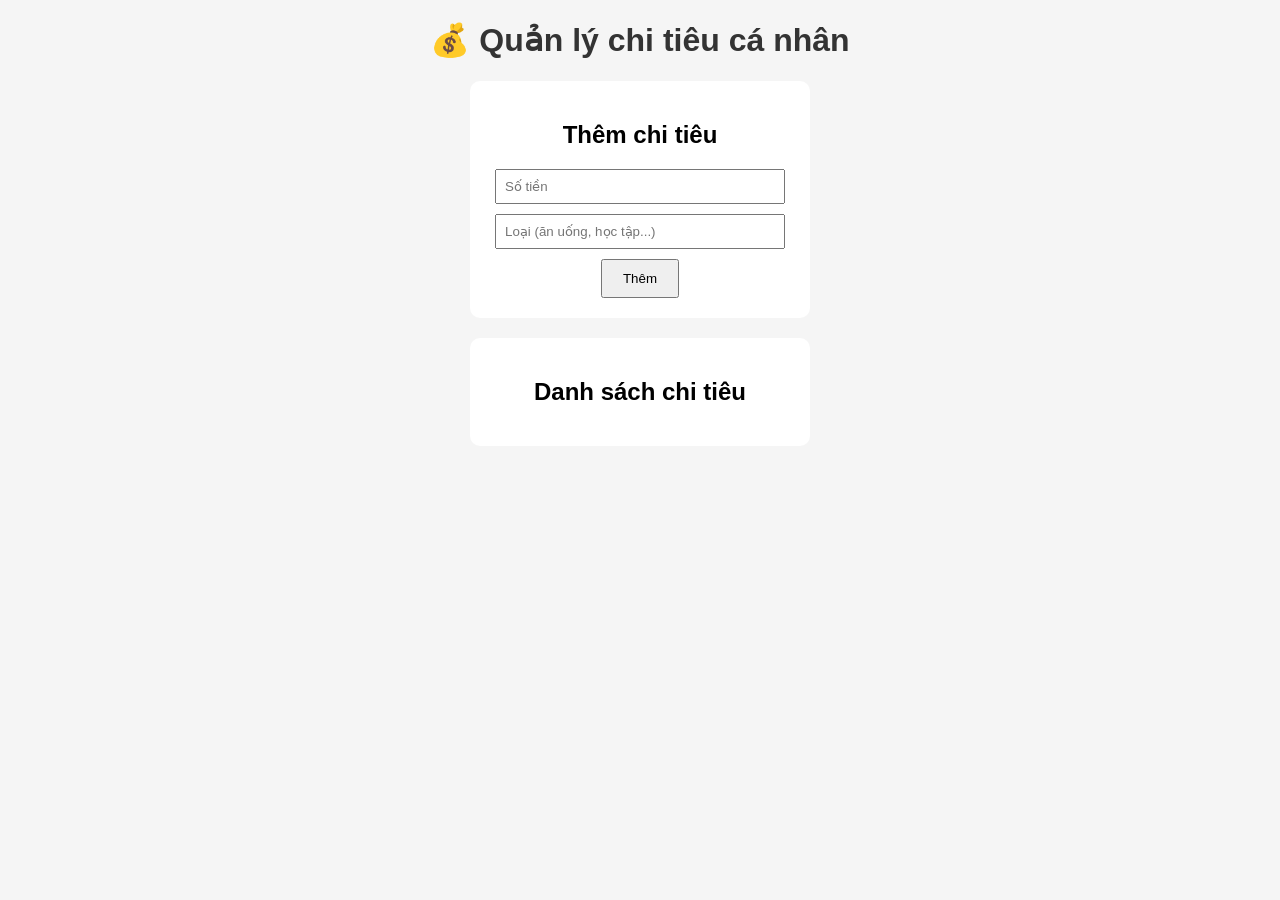
<file: index.html>
<!DOCTYPE html>
<html lang="vi">
<head>
    <meta charset="UTF-8">
    <title>Quản lý chi tiêu</title>
    <link rel="stylesheet" href="style.css">
</head>
<body>

    <h1>💰 Quản lý chi tiêu cá nhân</h1>

    <!-- Form thêm chi tiêu -->
    <div class="box">
        <h2>Thêm chi tiêu</h2>
        <input type="text" id="amount" placeholder="Số tiền">
        <input type="text" id="category" placeholder="Loại (ăn uống, học tập...)">
        <button onclick="addExpense()">Thêm</button>
    </div>

    <!-- Danh sách chi tiêu -->
    <div class="box">
        <h2>Danh sách chi tiêu</h2>
        <ul id="list"></ul>
    </div>

    <script src="script.js"></script>
</body>
</html>
</file>
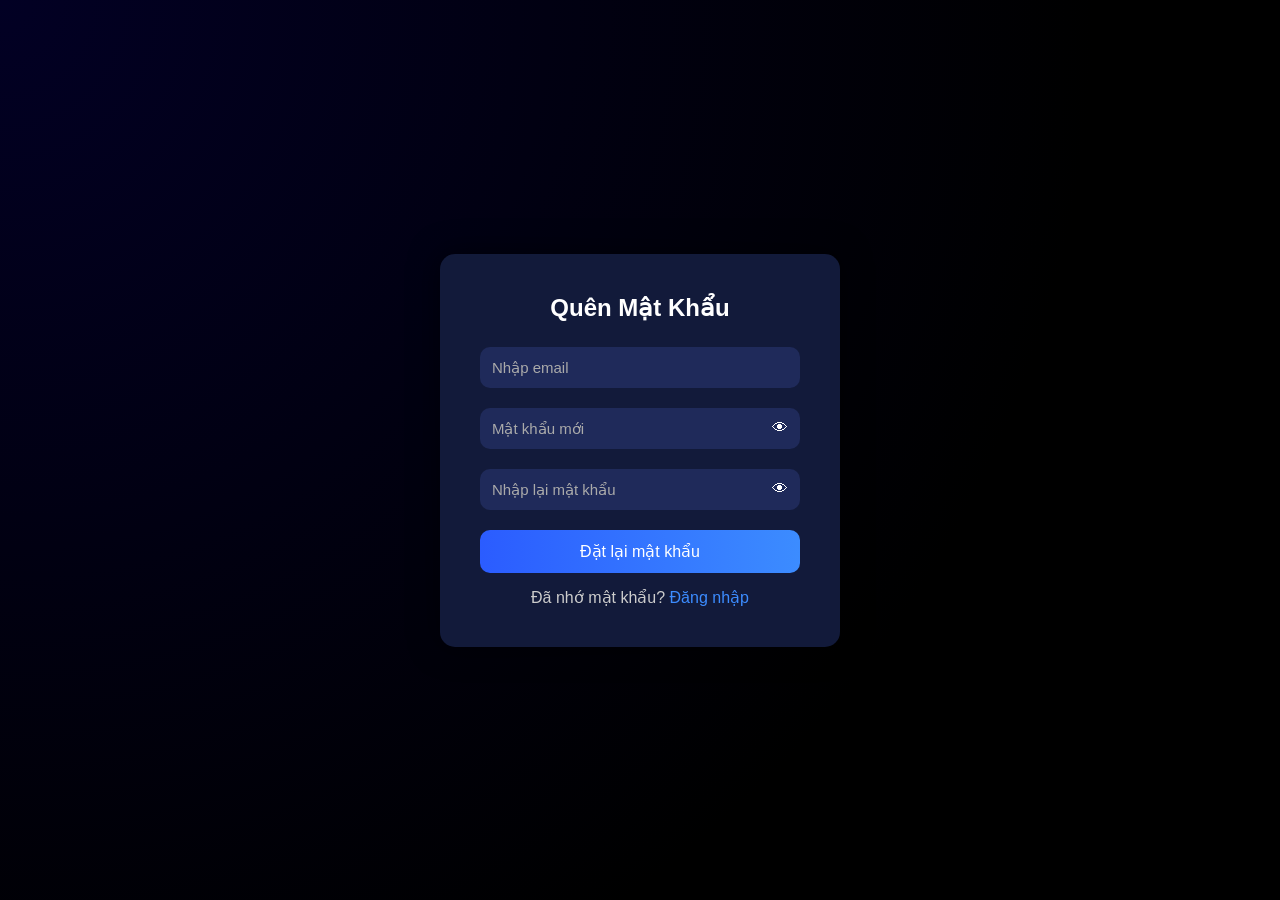
<file: Forgotpassword.html>
<!DOCTYPE html>
<html lang="vi">
<head>
<meta charset="UTF-8">
<title>Quên mật khẩu</title>

<style>
* {
    margin: 0;
    padding: 0;
    box-sizing: border-box;
    font-family: Arial, sans-serif;
}

/* NỀN */
body {
    height: 100vh;
    background: radial-gradient(circle at top left, #020024, #000000 70%);
    display: flex;
    justify-content: center;
    align-items: center;
}

/* FORM BOX */
.container {
    background: #121a3a;
    padding: 40px;
    border-radius: 15px;
    width: 400px;
    box-shadow: 0 0 30px rgba(0,0,0,0.5);
    text-align: center;
}

/* TITLE */
.container h2 {
    color: white;
    margin-bottom: 25px;
}

/* INPUT */
.input-group {
    position: relative;
    margin-bottom: 20px;
}

input {
    width: 100%;
    padding: 12px;
    border-radius: 10px;
    border: none;
    background: #1f2a5a;
    color: white;
    font-size: 15px;
}

input::placeholder {
    color: #aaa;
}

/* ICON MẮT */
.toggle {
    position: absolute;
    right: 12px;
    top: 50%;
    transform: translateY(-50%);
    cursor: pointer;
    color: white;
}

/* BUTTON */
button {
    width: 100%;
    padding: 12px;
    border: none;
    border-radius: 10px;
    background: linear-gradient(to right, #2b5cff, #3c8cff);
    color: white;
    font-size: 16px;
    cursor: pointer;
}

button:hover {
    opacity: 0.9;
}

/* TEXT */
p {
    color: #ccc;
    margin-top: 15px;
}

a {
    color: #3c8cff;
    text-decoration: none;
}

/* MESSAGE */
.error {
    color: red;
    margin-bottom: 10px;
}
.success {
    color: lightgreen;
    margin-bottom: 10px;
}
</style>

</head>

<body>

<div class="container">
    <h2>Quên Mật Khẩu</h2>

    <div id="message"></div>

    <form id="form">
        <div class="input-group">
            <input type="email" name="email" placeholder="Nhập email" required>
        </div>

        <div class="input-group">
            <input type="password" id="pass" placeholder="Mật khẩu mới" required>
            <span class="toggle" onclick="togglePass('pass')">👁</span>
        </div>

        <div class="input-group">
            <input type="password" id="repass" placeholder="Nhập lại mật khẩu" required>
            <span class="toggle" onclick="togglePass('repass')">👁</span>
        </div>

        <button type="submit">Đặt lại mật khẩu</button>
    </form>

    <p>Đã nhớ mật khẩu? <a href="#">Đăng nhập</a></p>
</div>

<script>
// HIỆN/ẨN PASSWORD
function togglePass(id) {
    let input = document.getElementById(id);
    input.type = (input.type === "password") ? "text" : "password";
}

// VALIDATE + FAKE SUBMIT
document.getElementById("form").addEventListener("submit", function(e) {
    e.preventDefault();

    let pass = document.getElementById("pass").value;
    let repass = document.getElementById("repass").value;
    let msg = document.getElementById("message");

    if (pass === "" || repass === "") {
        msg.innerHTML = "<div class='error'>Không được để trống!</div>";
        return;
    }

    if (pass !== repass) {
        msg.innerHTML = "<div class='error'>Mật khẩu không khớp!</div>";
        return;
    }

    msg.innerHTML = "<div class='success'>Đặt lại mật khẩu thành công!</div>";
});
</script>

</body>
</html>
</file>
<file: style.css>
body {
    font-family: Arial;
    background: #f5f5f5;
    text-align: center;
}

h1 {
    color: #333;
}

.box {
    background: white;
    padding: 20px;
    margin: 20px auto;
    width: 300px;
    border-radius: 10px;
}

input {
    display: block;
    width: 90%;
    margin: 10px auto;
    padding: 8px;
}

button {
    padding: 10px 20px;
    cursor: pointer;
}
</file>
